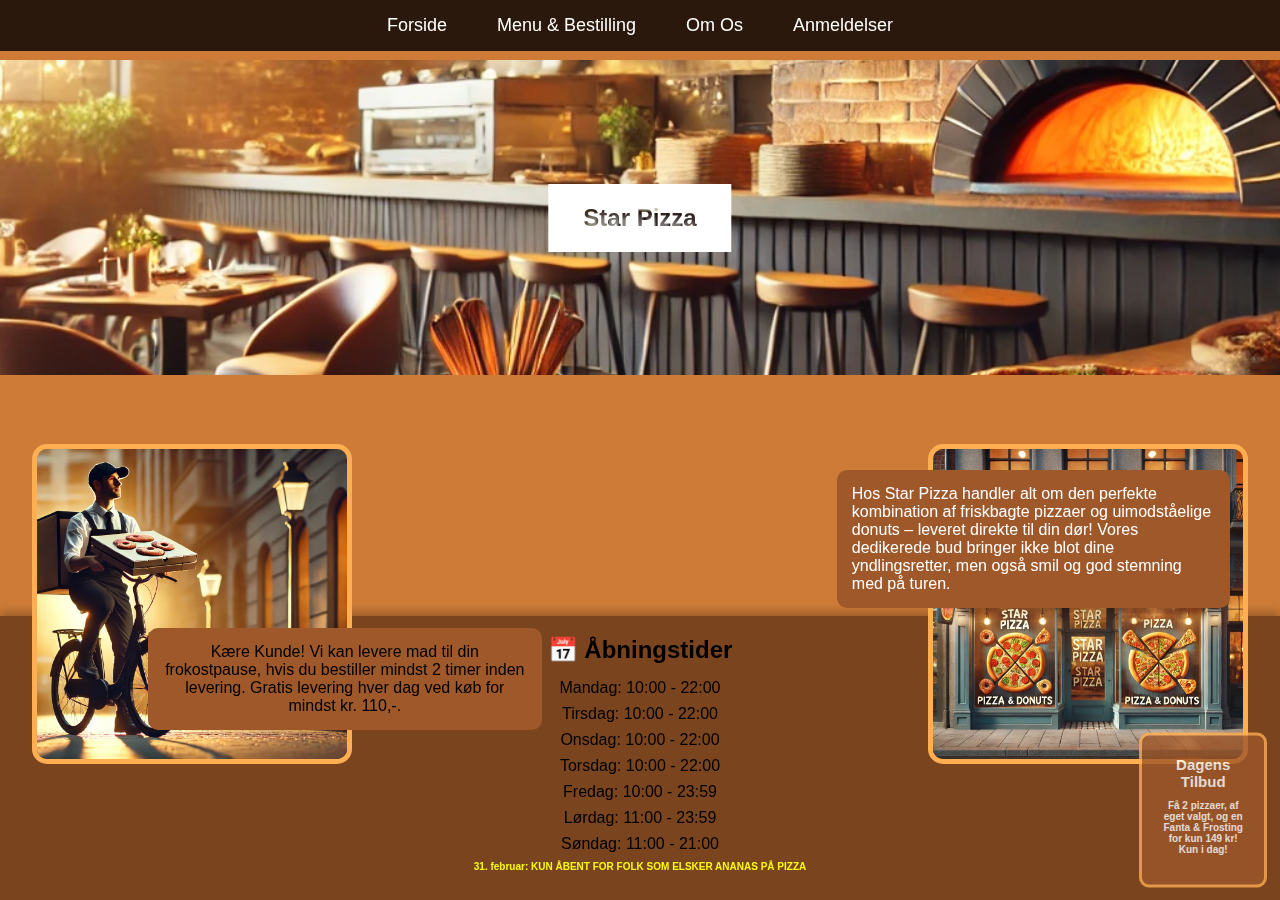
<file: index.html>
<!DOCTYPE html>
<html lang="da">

<head>
    <meta charset="utf-8">
    <meta name="viewport" content="width=device-width, initial-scale=1.0">
    <title>Star Pizza</title>
    <link href="styles.css" rel="stylesheet" type="text/css"/>
    <script src="js.js" defer></script>
</head>

<body>
    <nav>
        <ul>
            <li><a href="index.html">Forside</a></li>
            <li><a href="menu-bestilling.html">Menu & Bestilling</a></li>
            <li><a href="om-os.html">Om Os</a></li>
            <li><a href="anmeldelser.html">Anmeldelser</a></li>
        </ul>
    </nav>

    <img src="Images/deliv.webp" alt="Levering" class="levering">
    <img src="Images/fac.webp" alt="Levering" class="facade">

    <section class="slide-section">
        <h1 class="bubbly-text"></h1> 
    </section>

    <section class="forside-container">
        <div class="info-container">
            <p id="info"></p>
        </div>
    
        <div class="levering-container">
            <p id="levering"></p>
        </div>
    </section>

    <section class="tilbud-section">

    </section>

    <section class="åbningstider-container">
        <div class="åbningstider-content">
            <h2>📅 Åbningstider</h2>
            <ul>
                <li>Mandag: 10:00 - 22:00</li>
                <li>Tirsdag: 10:00 - 22:00</li>
                <li>Onsdag: 10:00 - 22:00</li>
                <li>Torsdag: 10:00 - 22:00</li>
                <li>Fredag: 10:00 - 23:59</li>
                <li>Lørdag: 11:00 - 23:59</li>
                <li>Søndag: 11:00 - 21:00</li>
                <li class="easteregg">31. februar: KUN ÅBENT FOR FOLK SOM ELSKER ANANAS PÅ PIZZA</li>
            </ul>
        </div>
    </section>
    


</body>

</html>
</file>
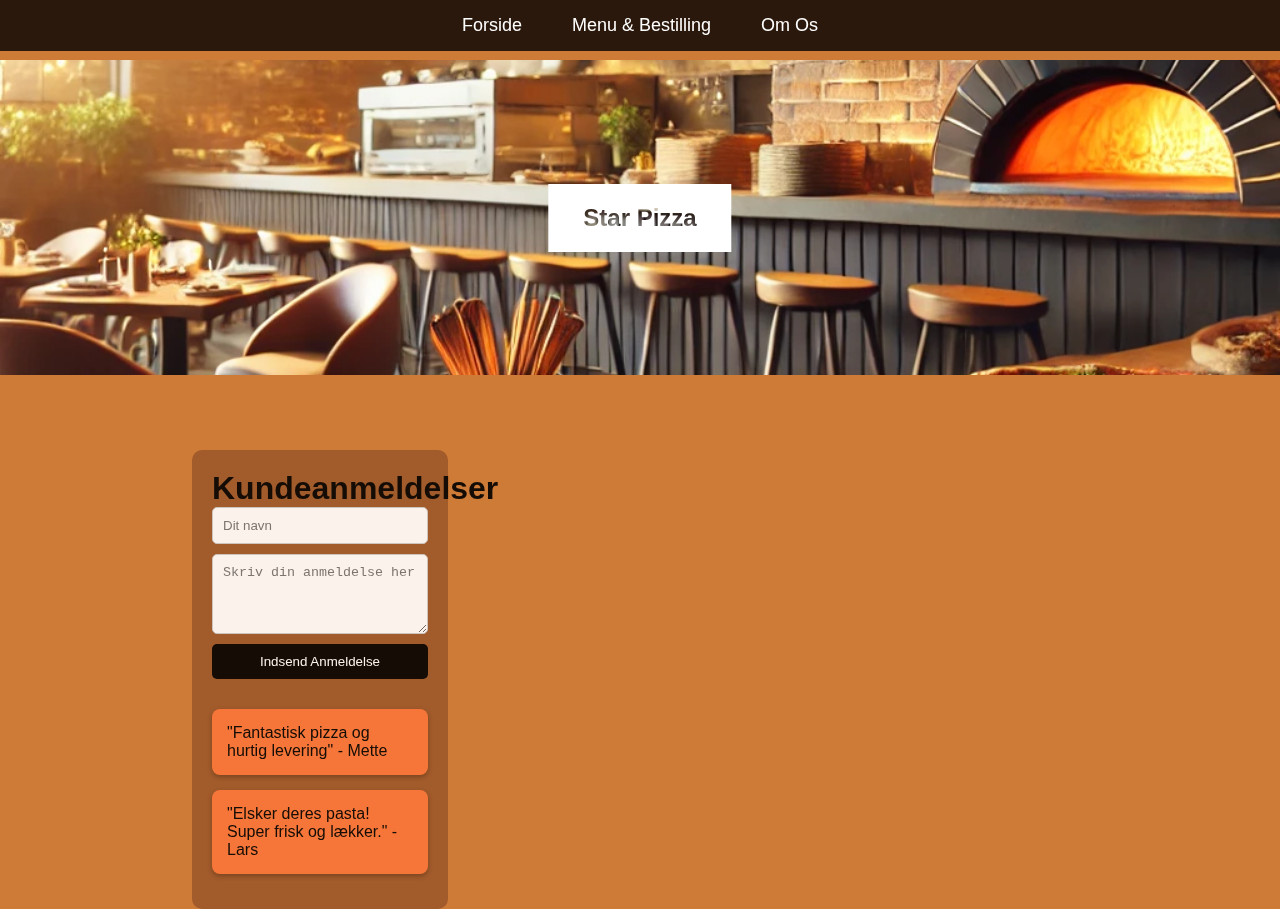
<file: anmeldelser.html>
<!DOCTYPE html>
<html lang="da">

<head>
    <meta charset="utf-8">
    <meta name="viewport" content="width=device-width, initial-scale=1.0">
    <title>Anmeldelser - Star Pizza</title>
    <link href="styles.css" rel="stylesheet" type="text/css" />
    <script src="js.js" defer></script>
</head>

<body>
    <nav>
        <ul>
            <li><a href="index.html">Forside</a></li>
            <li><a href="menu-bestilling.html">Menu & Bestilling</a></li>
            <li><a href="om-os.html">Om Os</a></li>
        </ul>
    </nav>

    <section class="slide-section">
        <h1 class="bubbly-text">Star Pizza</h1>
    </section>

    <section class="content-section">
        <h1></h1>

        <form id="review-form">
            <input type="text" id="review-name" placeholder="Dit navn" required>
            <textarea id="review-text" placeholder="Din anmeldelse" required></textarea>
            <button type="submit">Indsend Anmeldelse</button>
        </form>

        <div id="reviews-container">
            <div class="review">
                <p>"Fantastisk pizza og hurtig levering" - Mette</p>
            </div>
            <div class="review">
                <p>"Elsker deres pasta! Super frisk og lækker." - Lars</p>
            </div>
        </div>
    </section>

</body>

</html>
</file>
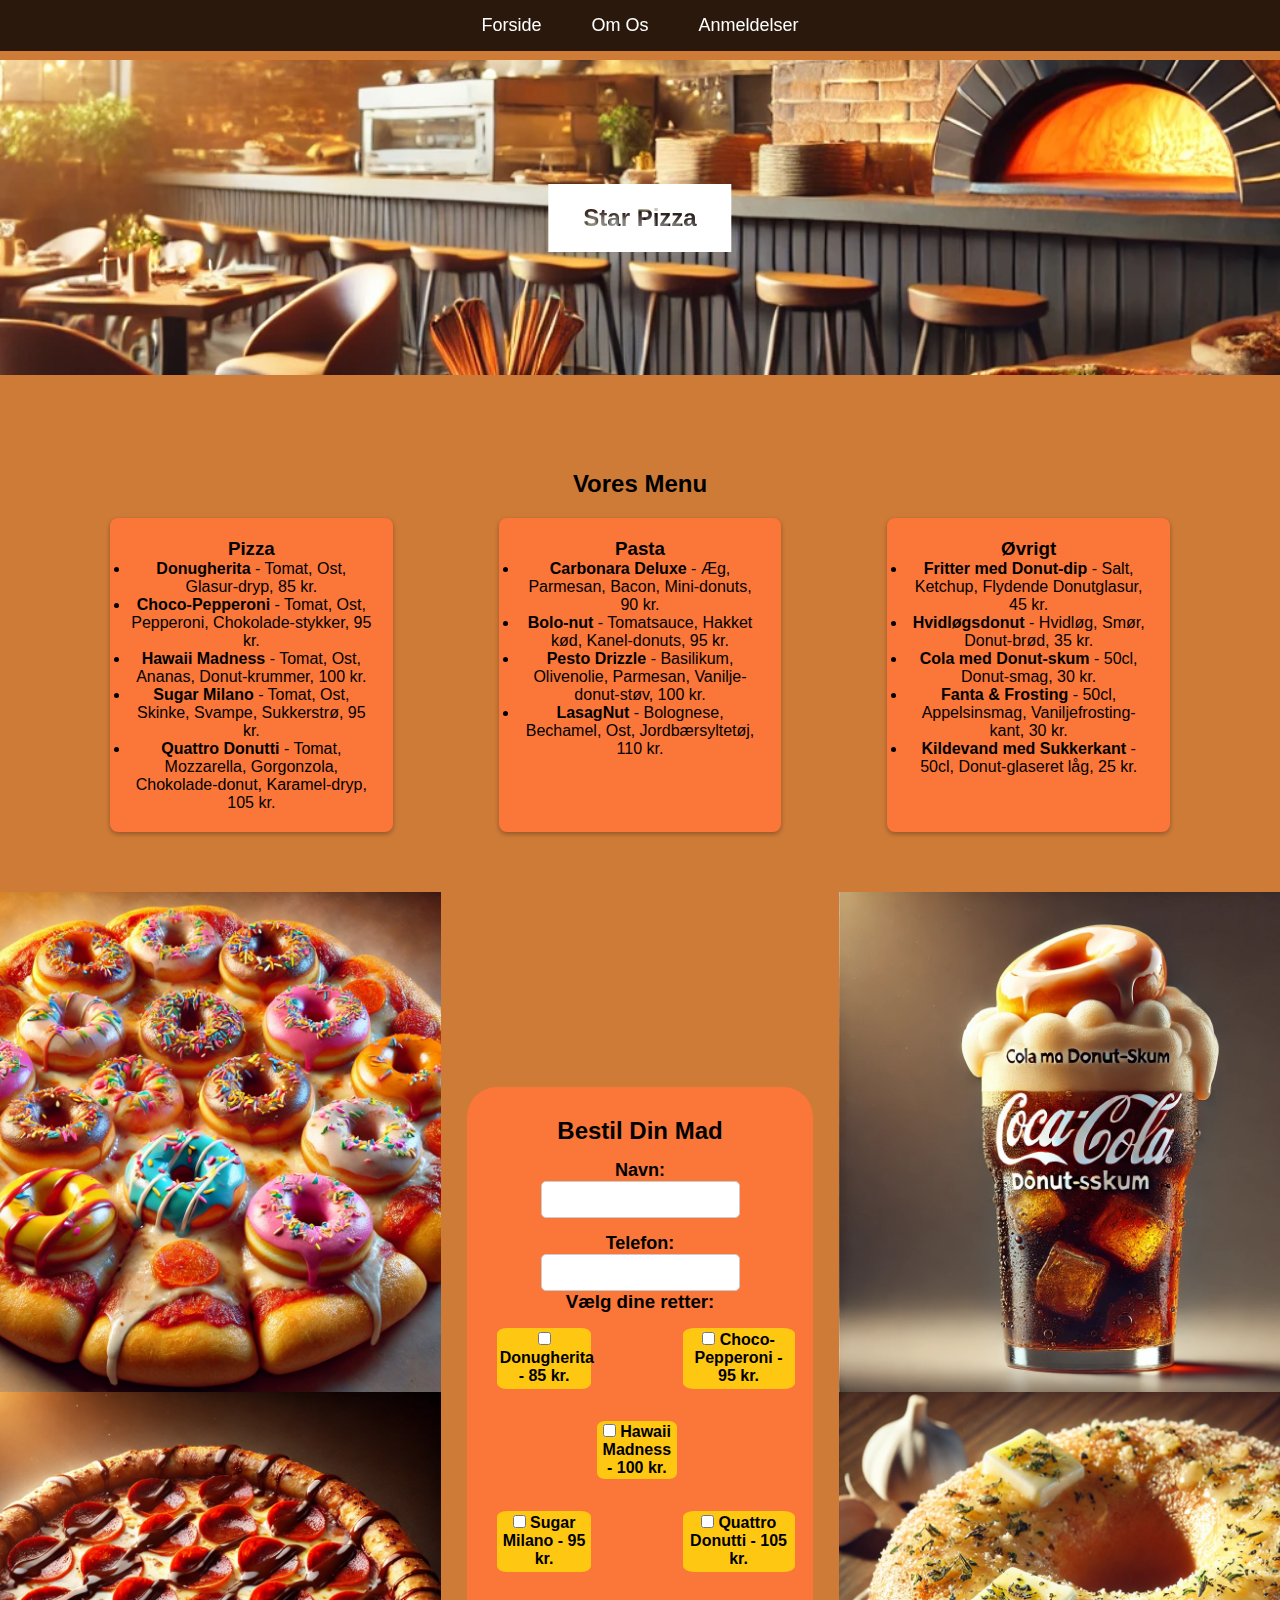
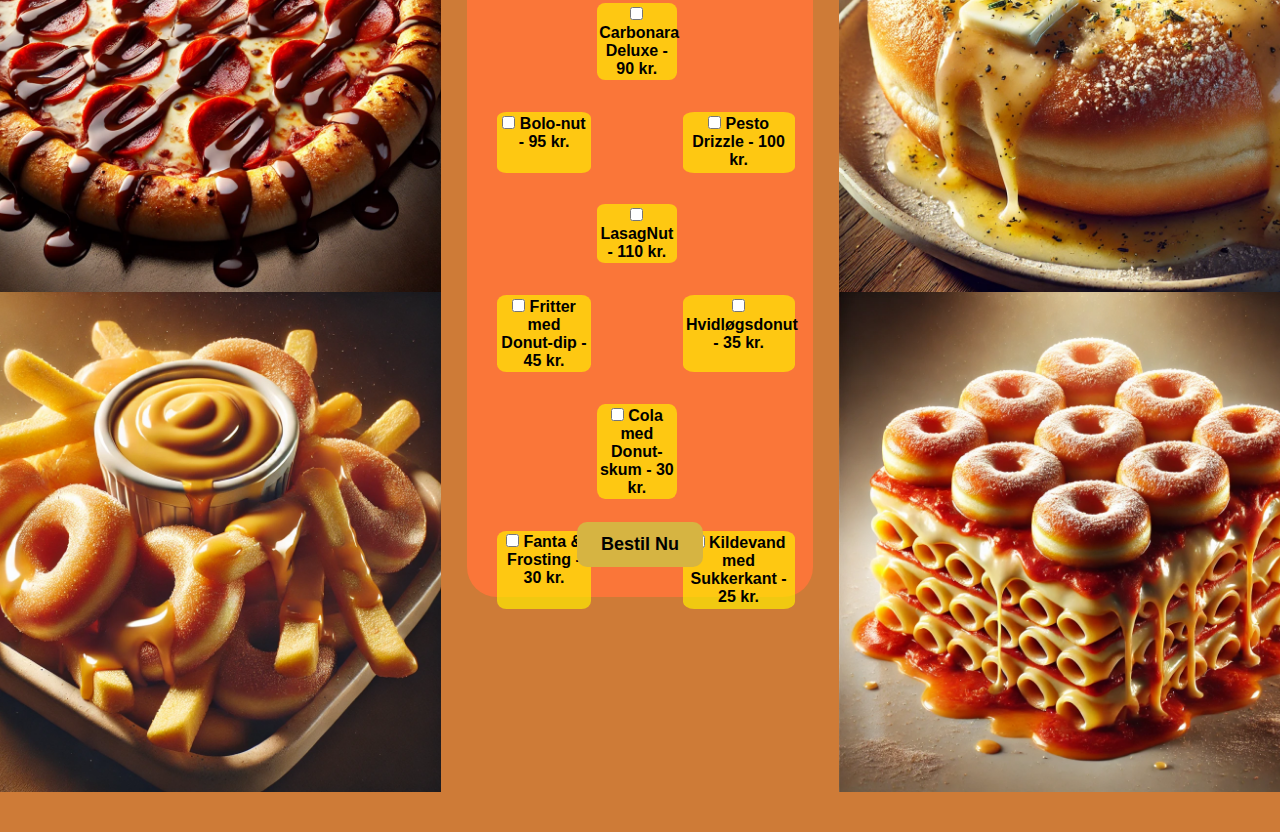
<file: menu-bestilling.html>
<!DOCTYPE html>
<html lang="da">

<head>
    <meta charset="utf-8">
    <meta name="viewport" content="width=device-width, initial-scale=1.0">
    <title>Menu & Bestilling - Star Pizza</title>
    <link href="styles.css" rel="stylesheet" type="text/css"/>
    <script src="js.js" defer></script>
</head>

<body>
    <nav>
        <ul>
            <li><a href="index.html">Forside</a></li>
            <li><a href="om-os.html">Om Os</a></li>
            <li><a href="anmeldelser.html">Anmeldelser</a></li>
        </ul>
    </nav>

    <section class="slide-section">
        <h1 class="bubbly-text"></h1>
    </section>

    <section id="menu">
        <h2 id="menuOverskrift"></h2>
        <div class="grid"></div> 
    </section>

    <section id="bestillings-container">
        <div class="side-images left-side">
            <img id="left-image" src="Images/Bestilling/pizza1.webp" alt="Venstre billede">
            <img id="left-image" src="Images/Bestilling/pizza2.webp" alt="Venstre billede">
            <img id="left-image" src="Images/Bestilling/Fritter.webp" alt="Venstre billede">
        </div>
    
        <div id="bestilling">
            <h2 id="bestilOverskrift"></h2>
            <form id="bestillingsForm">
                <label for="navn">Navn:</label>
                <input type="text" id="navn" name="navn" required>
        
                <label for="telefon">Telefon:</label>
                <input type="tel" id="telefon" name="telefon" required>
        
                <h3 id="retterOverskrift"></h3>
                <div id="mad-valg">
                    <div id="pizza-kolonne">
                        <h3>Pizza</h3>
                    </div>
                    <div id="pasta-kolonne">
                        <h3>Pasta</h3>
                    </div>
                    <div id="ovrigt-kolonne">
                        <h3>Øvrigt</h3>
                    </div>
                </div>
        
                <button type="submit">Bestil Nu</button>
            </form>
        </div>
    
        <div class="side-images right-side">
            <img id="right-image" src="Images/Bestilling/Cola.webp" alt="Højre billede">
            <img id="right-image" src="Images/Bestilling/hvidløgsDonut.webp" alt="Højre billede">
            <img id="right-image" src="Images/Bestilling/LasagNut.webp" alt="Højre billede">
        </div>
    </section>
    
    <div id="image-modal" class="modal">
        <span class="close">&times;</span>
        <img class="modal-content" id="full-size-image">
    </div>
    
    
</body>

</html>
</file>
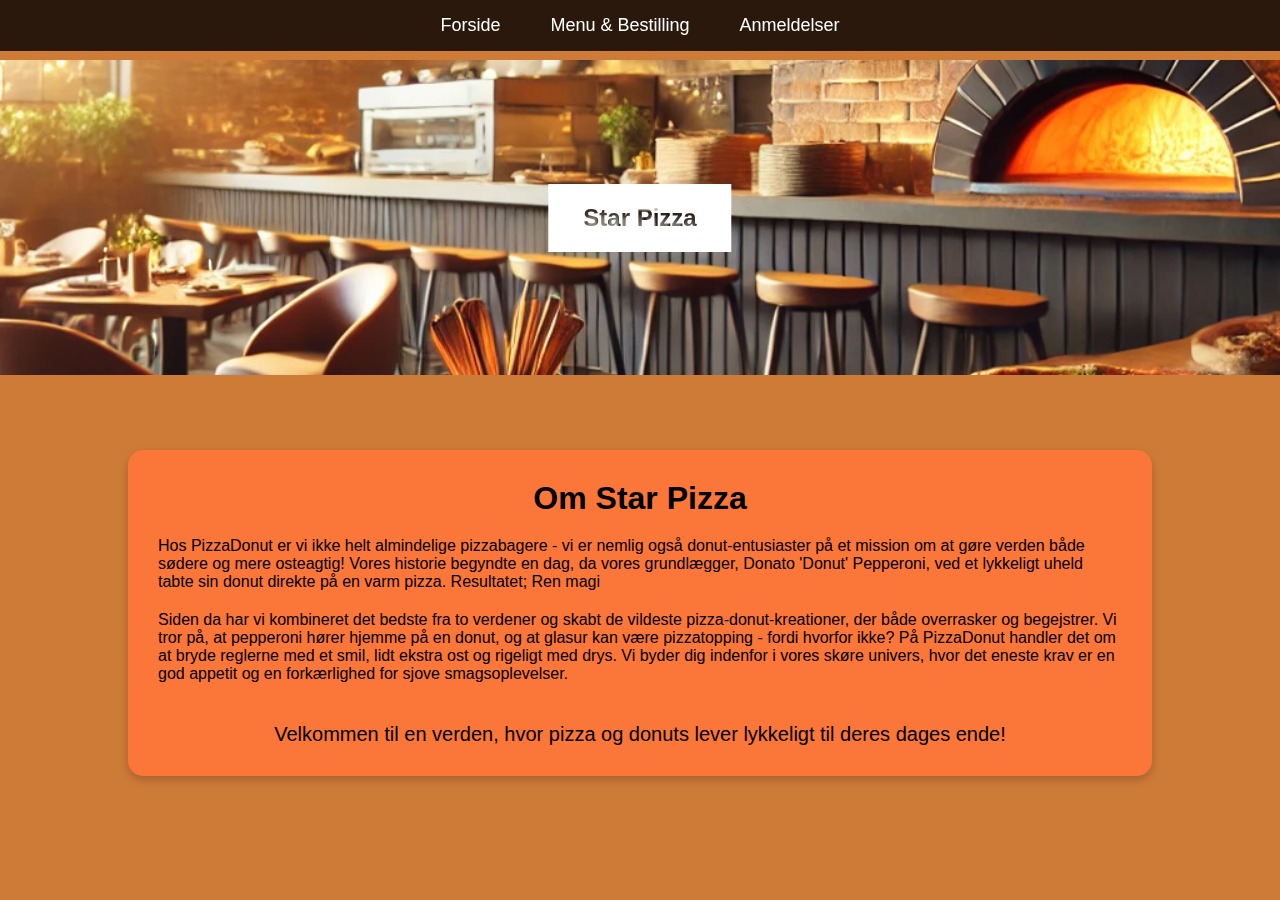
<file: om-os.html>
<!DOCTYPE html>
<html lang="da">

<head>
    <meta charset="utf-8">
    <meta name="viewport" content="width=device-width, initial-scale=1.0">
    <title>Om Os - Star Pizza</title>
    <link href="styles.css" rel="stylesheet" type="text/css"/>
    <script src="js.js" defer></script>
</head>

<body>
    <nav>
        <ul>
            <li><a href="index.html">Forside</a></li>
            <li><a href="menu-bestilling.html">Menu & Bestilling</a></li>
            <li><a href="anmeldelser.html">Anmeldelser</a></li>
        </ul>
    </nav>

    <section class="slide-section">
        <h1 class="bubbly-text">Star Pizza</h1>
    </section>

    <section class="omOS">
        <h1 id="om-overskrift"></h1>
        <p id="beskrivelse1"></p>
        <p id="beskrivelse2"></p>
        <p id="beskrivelse3"></p>
    </section>
    
</body>
</html>
</file>
<file: styles.css>
* {
    margin: 0;
    padding: 0;
    box-sizing: border-box;
}

body {
    padding-top: 15vh;
    background-color: rgb(206, 123, 55);
    font-family: Arial, sans-serif;
}




/*nav*/
nav {
    position: fixed;
    top: 0;
    left: 0;
    width: 100%;
    background: rgba(0, 0, 0, 0.8);
    padding: 15px 0;
    z-index: 1000;
}
nav ul {
    list-style: none;
    display: flex;
    justify-content: center;
    gap: 20px;
}
nav ul li a {
    color: white;
    text-decoration: none;
    font-size: 18px;
    padding: 10px 15px;
    transition: background 0.3s;
}
nav ul li a:hover {
    background: rgba(255, 255, 255, 0.3);
    border-radius: 5px;
}

/*forsiden*/
.content-section {
    position: absolute; 
    left: 15%;
    
    max-width: 20%;
    padding: 15px; 
    background-color: #9e582a; 
    color: rgb(0, 0, 0);
    border-radius: 10px;
    z-index: 2;
    opacity: 90%;

}
.forside-container {
    display: flex;
    flex-direction: column; 
    align-items: center;
    gap: 20px; 
    padding: 20px;
    max-width: 80%;
    margin: 0 auto;
}
.forside-container {
    display: flex;
    justify-content: space-between;
    align-items: center;
    padding: 20px;
    max-width: 80%;
    margin: 0 auto;
}
.info-container {
    background-color: #9e582a;
    color: white;
    padding: 15px;
    border-radius: 10px;
    max-width: 40%;

    position: relative;
    right: -40%;
}
.levering-container {
    background-color: #9e582a;
    color: rgb(0, 0, 0);
    padding: 15px;
    border-radius: 10px;
    max-width: 40%;
    text-align: center;
    position: relative;
    right: 30%;
}
.levering { /*billedet*/
    position: absolute;
    top: 60%; 
    left: 15%; 
    transform: translate(-50%, -30%); 
    width: 25%; 
    height: auto;
    z-index: -1; 
    border: 5px solid rgb(255, 174, 82);
    border-radius: 15px;
}
.facade {
    position: absolute;
    top: 60%; 
    left: 85%; 
    transform: translate(-50%, -30%); 
    width: 25%; 
    height: auto;
    z-index: -1; 
    border: 5px solid rgb(255, 174, 82);
    border-radius: 15px;
}

/*åbningstider*/
.åbningstider-container {
    position: fixed;
    bottom: 0;
    left: 50%;
    transform: translateX(-50%);
    width: 100%;
    background: #7a441f; /* Mørkere farve for kontrast */
    padding: 20px 0;
    text-align: center;
    z-index: -100;
    box-shadow: 0px -3px 10px rgba(0, 0, 0, 0.3);
}

.åbningstider-container h2 {
    margin-bottom: 15px;
    font-size: 24px;
}
.åbningstider-container ul {
    list-style: none;
    padding: 0;
}
.åbningstider-container li {
    margin: 8px 0;
}
.easteregg {
    font-size: 10px;
    font-weight: bold;
    color: #f6fa12;
    margin-top: 20px;
    animation: blink 0.2s infinite alternate; /*blinke effekten*/
}

/*tilbud*/
.tilbud-section {
    position: absolute; 
    right: 1%; 
    top: 90%; 
    transform: translateY(-50%); 
    
    width: 200px; 
    max-width: 10%;
    padding: 15px; 
    
    background-color: #9e582a; 
    color: white;
    text-align: center;
    border-radius: 10px;
    opacity: 80%;
    z-index: 2;
    border: 3px solid rgb(255, 174, 82);
}
.tilbud-section h2 {
    font-size: 15px;
    margin-bottom: 10px;
}
.tilbud-section p {
    font-size: 10px;
}





/*slidern*/
.slide-section {
    position: absolute;
    top: 60px; 
    left: 0;
    width: 100%;
    height: 35vh;
    overflow: hidden;
    z-index: 1;
}
.slide-section h1 {
    position: absolute;
    left: 50%;
    top: 50%;
    transform: translate(-50%, -50%);
    font-size: 24px;
    color: black;
    background: white;
    padding: 20px 35px;
    mix-blend-mode: screen;
    z-index: 10;
}
section:not(.slide-section) {
    width: 100%;
    padding: 20px;
}
.slide-section + section {
    margin-top: 35vh;
    position: center;
}






/*Bestilling*/
#bestillings-container {
    display: flex;
    justify-content: center;
    align-items: center;
    gap: 2%;
    width: 100%;
    padding: 40px 0;
    margin-top:0;

}
#bestilling {
    display: flex;
    flex-direction: column;
    align-items: center;
    justify-content: center;
    text-align: center;
    background-color: rgb(250, 118, 57);
    padding: 30px;
    border-radius: 30px;
    width: 50%;

}
#bestillingsForm label {
    display: block;
    font-size: 18px;
    margin-top: 15px;
    font-weight: bold;
}
#mad-valg {
    display: grid;
    grid-template-columns: repeat(3, 1fr); /*prøv leg lidt her*/
    justify-content: space-between;
    gap: 2%;
    flex-wrap: wrap; 
    width:100%;
}

#pizza-kolonne, #pasta-kolonne, #ovrigt-kolonne {
    flex: 1;
    min-width: 30%;
    background: rgba(255, 255, 255, 0.2);
    padding: 3%;
    border-radius: 10%;
    box-shadow: 2% 2% 5% rgba(0, 0, 0, 0.1);
    text-align: center;
}

#pizza-kolonne h3, #pasta-kolonne h3, #ovrigt-kolonne h3 {
    font-size: 120%;
    margin-bottom: 3%;
    color: white;
    text-transform: uppercase;
    border-bottom: 0.2vw solid rgba(255, 255, 255, 0.5);
    padding-bottom: 2%;
}

#mad-valg label {
    display: block;
    font-size: 100%;
    padding: 3%;
    margin-bottom: 1%;
    background-color: rgba(255, 238, 0, 0.685);
    border-radius: 10%;
    transition: 0.3s;
    cursor: pointer;
}
#mad-valg label:hover {
    background-color: rgba(238, 163, 2, 0.4);
}


/*billederne ved bestilling*/
.side-images img {
    width: 500px;
    height: auto;
    display: block;
    border:rgb(0, 0, 0);
}
.side-images img {
    cursor: pointer;
}
/*fulkd størrelse*/
.modal {
    display: none;
    position: fixed;
    z-index: 1000;
    left: 0;
    top: 0;
    width: 100%;
    height: 100%;
    background-color: rgba(0, 0, 0, 0.8);
}
.modal-content {
    display: block;
    margin: auto;
    max-width: 90%;
    max-height: 90%;
}


/* Knappen */
#bestillingsForm button {
    font-size: 18px;
    background-color: #d6b442;
    color: rgb(0, 0, 0);
    border-radius: 10px;
    cursor: pointer;
    padding: 12px 24px;
    transition: 0.3s ease-in-out;
    margin-top: 20px;
    border: none;
    font-weight: bold;
}
#bestillingsForm button:hover {
    background-color: #f18900;
    transform: scale(1.05);
}


/*menu*/
.grid {
    display: grid;
    grid-template-columns: repeat(3, 1fr);
    gap: 10%;
    margin: 0 auto;
    padding: 0 20px;
    max-width: 1100px;
}
.card {
    background-color: rgb(250, 118, 57);
    padding: 20px;
    border-radius: 8px;
    box-shadow: 0 2px 5px rgba(0, 0, 0, 0.3);
    text-align: center;
    transition: transform 0.3s ease-in-out;
}
.card:hover {
    transform: scale(1.5);
    box-shadow: 0 8px 15px rgba(0, 0, 0, 0.3);
    background-color: rgb(255, 188, 157);
}
#menu > h2 {
    text-align: center;
    margin-bottom: 20px;
}

form input, form select, form button {
    padding: 10px;
    border-radius: 5px;
    border: 1px solid #ccc;
}

form button {
    cursor: pointer;
    background-color: #333;
    color: white;
    border: none;
    padding: 10px 20px;
}


/*om Os*/
.omOS {
    background-color: rgb(250, 118, 57) !important;
    padding: 30px !important;
    border-radius: 15px !important;
    max-width: 80% !important;
    margin: 40px auto !important;
    margin-top: 35vh !important;
    box-shadow: 0 4px 10px rgba(0, 0, 0, 0.2) !important;
}
#om-overskrift {
    text-align: center;
    margin-bottom: 20px;
}
#beskrivelse1 {
    margin-bottom: 20px;
}
#beskrivelse2 {
    margin-bottom: 40px;
}
#beskrivelse3 {
   text-align: center;
   font-size: 20px;
}




/*anmeldelelser delen */
#review-form {
    display: flex;
    flex-direction: column;
    gap: 10px;
    margin-bottom: 30px;
    max-width: 500px;
}
#review-form input,
#review-form textarea {
    padding: 10px;
    border-radius: 5px;
    border: 1px solid #ccc;
}
#review-form textarea {
    resize: vertical;
    height: 80px;
}
#review-form button {
    padding: 10px;
    background-color: #000;
    color: white;
    border: none;
    border-radius: 5px;
    cursor: pointer;
    transition: background-color 0.3s;
}

#review-form button:hover {
    background-color: #333;
}

.review {
    background-color: rgb(250, 118, 57);
    padding: 15px;
    border-radius: 8px;
    box-shadow: 0 2px 5px rgba(0,0,0,0.3);
    margin-bottom: 15px;
}

@keyframes blink {
    0% { opacity: 2; }
    100% { opacity: 0.5; }
}


@media (max-width: 768px) {
    nav ul {
        flex-direction: column;
        gap: 10px;
        text-align: center;
    }
    nav ul li {
        width: 100%;
    }
    .tilbud-section {
        width: 80%;
        margin: 10px auto;
        padding: 10px;
    }
    .slide-section h1 {
        font-size: 18px;
        padding: 10px;
    }
    #bestillings-container {
        flex-direction: column;
        align-items: stretch;
    }
    #bestilling {
        width: 90%;
        padding: 20px;
    }
    #mad-valg {
        display: block;
    }
    #pizza-kolonne, #pasta-kolonne, #ovrigt-kolonne {
        width: 100%;
        margin-bottom: 10px;
    }
    .grid {
        grid-template-columns: 1fr; /*tænker det er mest optimalt*/
        gap: 20px;
    }
    .side-images img {
        width: 100%;
        height: auto;
    }
    #review-form {
        width: 100%;
    }
}
</file>
